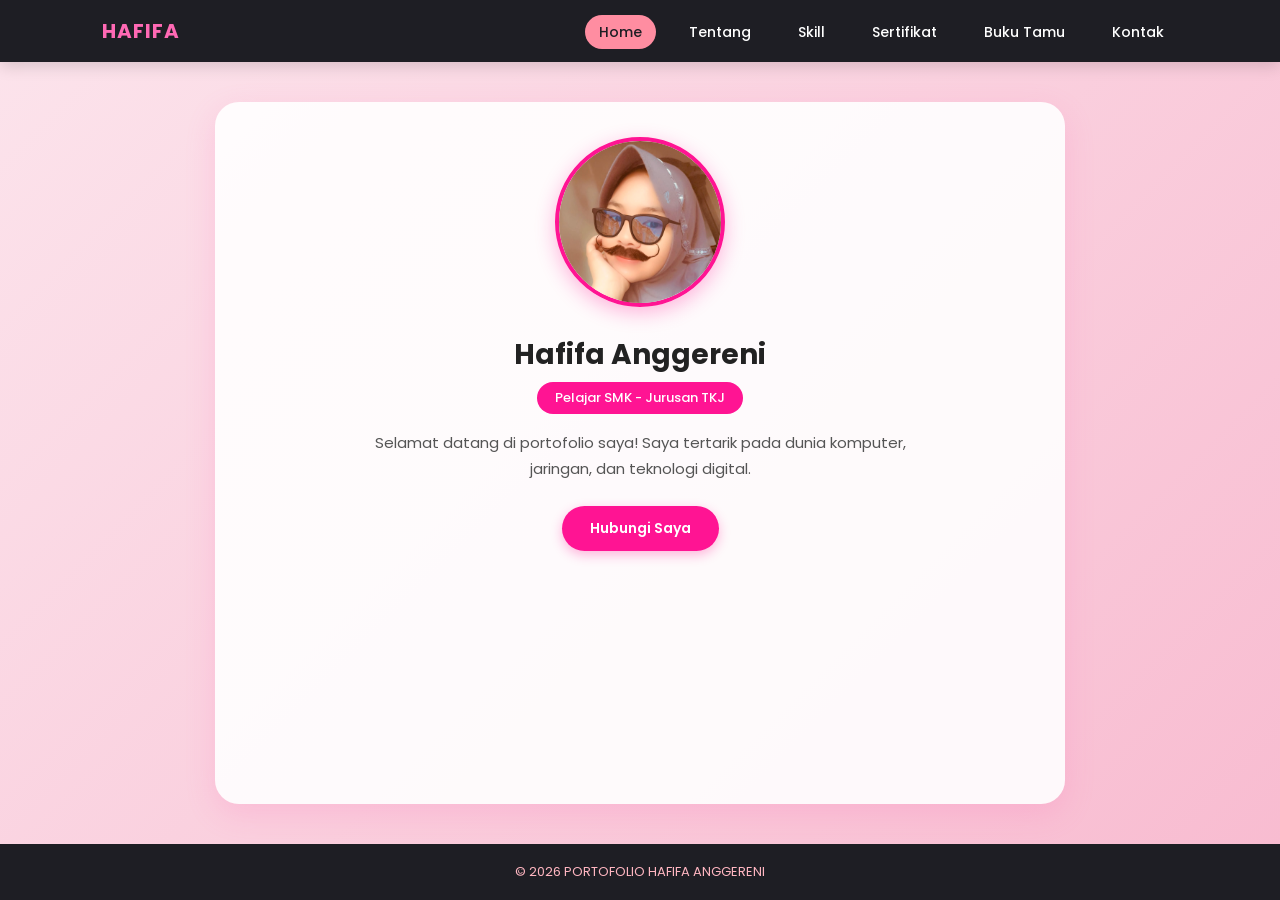
<file: index.html>
<!DOCTYPE html>
<html lang="id">
<head>
    <meta charset="UTF-8">
    <meta name="viewport" content="width=device-width, initial-scale=1.0">
    <title>Portofolio | Hafifa Anggereni</title>
    <style>
        @import url('https://fonts.googleapis.com/css2?family=Poppins:wght@300;400;500;600;700&display=swap');
        * { margin: 0; padding: 0; box-sizing: border-box; font-family: 'Poppins', sans-serif; }
        body { background: linear-gradient(135deg, #fce4ec 0%, #f8bbd0 100%); color: #444; min-height: 100vh; display: flex; flex-direction: column; }
        header { background-color: #1e1e24; padding: 16px 8%; display: flex; justify-content: space-between; align-items: center; box-shadow: 0 4px 15px rgba(0, 0, 0, 0.15); position: sticky; top: 0; z-index: 1000; }
        .logo { color: #ff69b4; font-size: 20px; font-weight: 700; letter-spacing: 1px; }
        nav a { color: #ffffff; text-decoration: none; margin-left: 15px; font-size: 14px; font-weight: 500; padding: 7px 14px; border-radius: 20px; transition: all 0.3s; }
        nav a:hover, nav a.active { color: #1e1e24; background-color: #ff8da1; }
        .container { max-width: 850px; width: 90%; margin: 40px auto; padding: 35px 30px; background: rgba(255, 255, 255, 0.9); border-radius: 24px; box-shadow: 0 10px 30px rgba(255, 105, 180, 0.2); flex: 1; text-align: center; }
        .profile-img { width: 170px; height: 170px; border-radius: 50%; object-fit: cover; border: 4px solid #ff1493; box-shadow: 0 6px 20px rgba(255, 20, 147, 0.3); margin-bottom: 20px; }
        .hero h1 { font-size: 28px; color: #222; margin-bottom: 6px; font-weight: 700; }
        .badge-tkj { display: inline-block; background: #ff1493; color: white; padding: 6px 18px; border-radius: 20px; font-size: 13px; font-weight: 500; margin-bottom: 16px; }
        .hero p { font-size: 15px; color: #555; line-height: 1.7; max-width: 580px; margin: 0 auto 25px; }
        .btn { display: inline-block; padding: 12px 28px; background-color: #ff1493; color: white; text-decoration: none; border-radius: 25px; font-weight: 600; font-size: 14px; box-shadow: 0 4px 12px rgba(255, 20, 147, 0.3); transition: all 0.2s; }
        .btn:hover { transform: translateY(-2px); background-color: #d81b60; }
        footer { background-color: #1e1e24; color: #ffb6c1; text-align: center; padding: 18px; font-size: 13px; margin-top: auto; }
        @media (max-width: 600px) { header { flex-direction: column; gap: 12px; } nav a { margin: 0 3px; font-size: 12px; padding: 5px 10px; } }
    </style>
</head>
<body>

    <header>
        <div class="logo">HAFIFA</div>
        <nav>
            <a href="index.html" class="active">Home</a>
            <a href="tentang.html">Tentang</a>
            <a href="skill.html">Skill</a>
            <a href="sertifikat.html">Sertifikat</a>
            <a href="bukutamu.html">Buku Tamu</a>
            <a href="kontak.html">Kontak</a>
        </nav>
    </header>

    <div class="container">
        <section class="hero">
            <img src="Images/01.jpeg" alt="Foto Hafifa Anggereni" class="profile-img">
            <h1>Hafifa Anggereni</h1>
            <span class="badge-tkj">Pelajar SMK - Jurusan TKJ</span>
            <p>Selamat datang di portofolio saya! Saya tertarik pada dunia komputer, jaringan, dan teknologi digital.</p>
            <a href="kontak.html" class="btn">Hubungi Saya</a>
        </section>
    </div>

    <footer>
        <p>© 2026 PORTOFOLIO HAFIFA ANGGERENI</p>
    </footer>

</body>
</html>
</file>
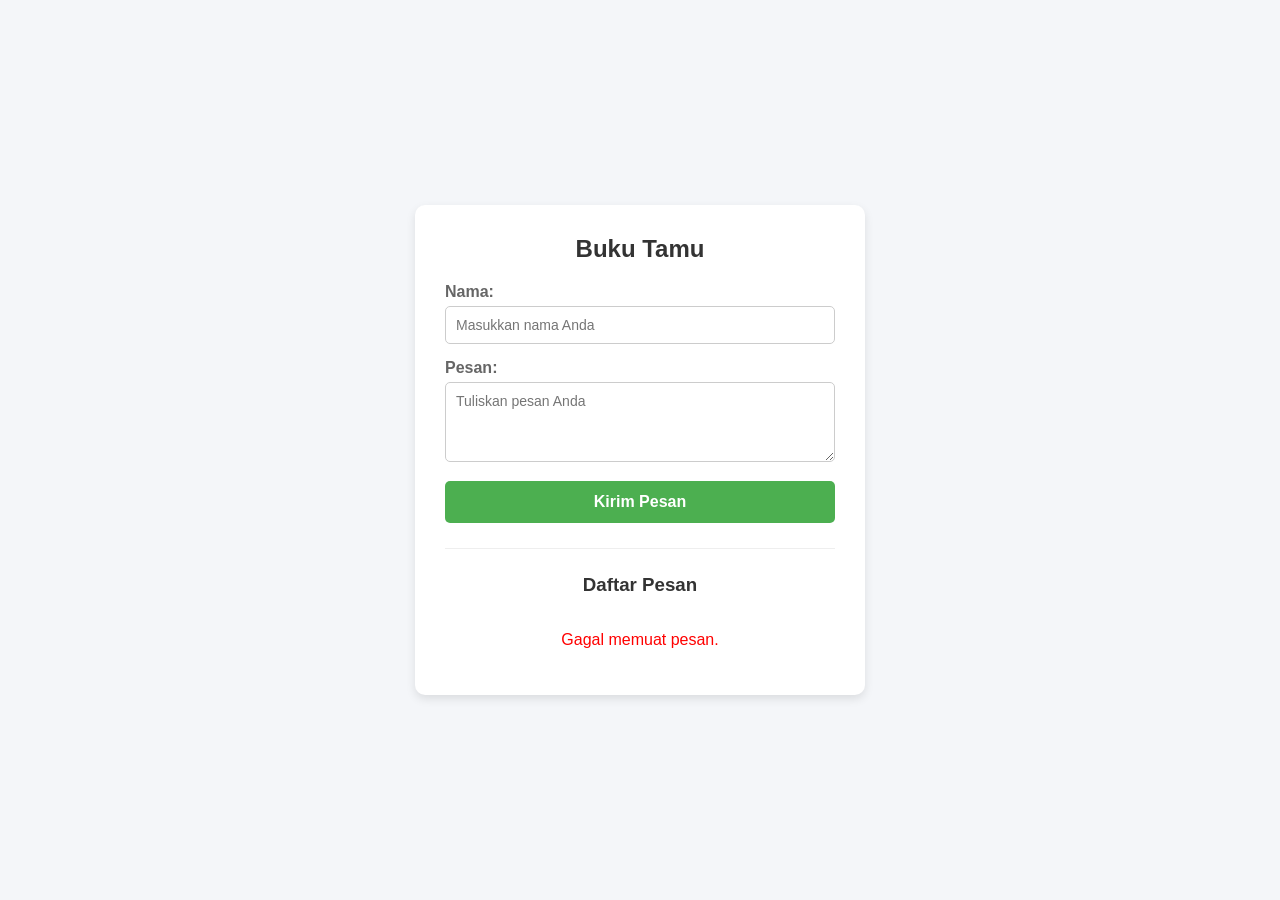
<file: bukutamu.html>
<!DOCTYPE html>
<html lang="id">
<head>
  <meta charset="UTF-8">
  <meta name="viewport" content="width=device-width, initial-scale=1.0">
  <title>Buku Tamu</title>
  <style>
    * { box-sizing: border-box; font-family: Arial, sans-serif; }
    body {
      background-color: #f4f6f9;
      display: flex;
      justify-content: center;
      align-items: center;
      min-height: 100vh;
      margin: 0;
      padding: 20px;
    }
    .container {
      background: #ffffff;
      padding: 30px;
      border-radius: 10px;
      box-shadow: 0 4px 10px rgba(0, 0, 0, 0.1);
      width: 100%;
      max-width: 450px;
    }
    h2, h3 { color: #333; text-align: center; margin-top: 0; }
    .form-group { margin-bottom: 15px; }
    label { display: block; margin-bottom: 5px; color: #666; font-weight: bold; }
    input[type="text"], textarea {
      width: 100%; padding: 10px; border: 1px solid #ccc; border-radius: 5px; font-size: 14px;
    }
    textarea { resize: vertical; height: 80px; }
    button {
      width: 100%; padding: 12px; background-color: #4CAF50; color: white;
      border: none; border-radius: 5px; font-size: 16px; cursor: pointer; font-weight: bold;
    }
    button:hover { background-color: #45a049; }
    #status { margin-top: 15px; text-align: center; font-weight: bold; }
    .success { color: green; }
    .error { color: red; }

    /* Area Pesan Masuk */
    hr { margin: 25px 0; border: 0; border-top: 1px solid #eee; }
    .pesan-list { max-height: 250px; overflow-y: auto; }
    .pesan-item {
      background: #f9f9f9;
      border-left: 4px solid #4CAF50;
      padding: 10px 12px;
      margin-bottom: 10px;
      border-radius: 4px;
    }
    .pesan-nama { font-weight: bold; color: #333; }
    .pesan-teks { color: #555; margin-top: 4px; }
  </style>
</head>
<body>

  <div class="container">
    <h2>Buku Tamu</h2>
    <form id="guestbookForm">
      <div class="form-group">
        <label for="nama">Nama:</label>
        <input type="text" id="nama" name="nama" placeholder="Masukkan nama Anda" required>
      </div>

      <div class="form-group">
        <label for="pesan">Pesan:</label>
        <textarea id="pesan" name="pesan" placeholder="Tuliskan pesan Anda" required></textarea>
      </div>

      <button type="submit" id="btnSubmit">Kirim Pesan</button>
    </form>

    <div id="status"></div>

    <hr>

    <h3>Daftar Pesan</h3>
    <div class="pesan-list" id="pesanList">
      <p style="text-align: center; color: #888;">Memuat pesan...</p>
    </div>
  </div>

  <script>
    // URL Web App Terbaru
    const scriptURL = 'https://script.google.com/macros/s/AKfycbx3_CASPjYju-N9RtZ7C8l1xPOXvOetKxXbVV67SfyQ84qWUMvieQdZNyBttJhk2vho/exec';

    const form = document.getElementById('guestbookForm');
    const btnSubmit = document.getElementById('btnSubmit');
    const statusDiv = document.getElementById('status');
    const pesanList = document.getElementById('pesanList');

    // Fungsi untuk memuat daftar pesan dari Google Sheets
    function muatPesan() {
      fetch(scriptURL)
        .then(response => response.json())
        .then(data => {
          pesanList.innerHTML = '';
          if (!data || data.length === 0) {
            pesanList.innerHTML = '<p style="text-align:center; color:#888;">Belum ada pesan.</p>';
            return;
          }
          // Tampilkan pesan terbaru di paling atas
          data.reverse().forEach(item => {
            const div = document.createElement('div');
            div.className = 'pesan-item';
            div.innerHTML = `
              <div class="pesan-nama">${item.nama}</div>
              <div class="pesan-teks">${item.pesan}</div>
            `;
            pesanList.appendChild(div);
          });
        })
        .catch(err => {
          pesanList.innerHTML = '<p style="text-align:center; color:red;">Gagal memuat pesan.</p>';
        });
    }

    // Kirim Pesan
    form.addEventListener('submit', e => {
      e.preventDefault();
      
      btnSubmit.disabled = true;
      btnSubmit.innerText = 'Mengirim...';

      fetch(scriptURL, {
        method: 'POST',
        mode: 'no-cors',
        headers: { 'Content-Type': 'application/x-www-form-urlencoded' },
        body: new URLSearchParams(new FormData(form)).toString()
      })
      .then(() => {
        statusDiv.className = 'success';
        statusDiv.innerText = 'Pesan berhasil dikirim!';
        form.reset();
        btnSubmit.disabled = false;
        btnSubmit.innerText = 'Kirim Pesan';
        
        // Muat ulang daftar pesan otomatis setelah dikirim
        setTimeout(muatPesan, 1500);
      })
      .catch(error => {
        statusDiv.className = 'error';
        statusDiv.innerText = 'Gagal mengirim pesan!';
        btnSubmit.disabled = false;
        btnSubmit.innerText = 'Kirim Pesan';
      });
    });

    // Muat pesan pertama kali saat halaman dibuka
    muatPesan();
  </script>

</body>
</html>
</file>
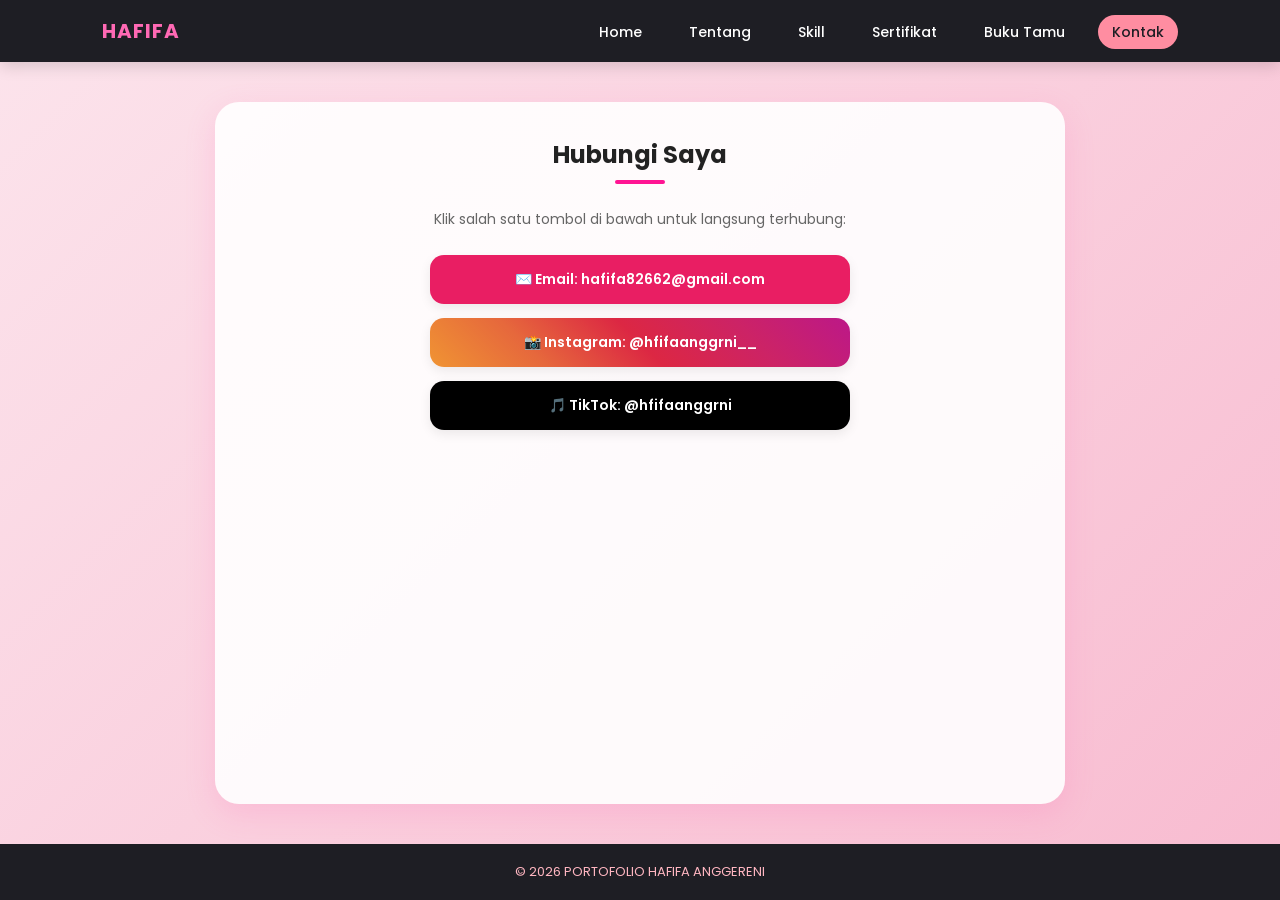
<file: kontak.html>
<!DOCTYPE html>
<html lang="id">
<head>
    <meta charset="UTF-8">
    <meta name="viewport" content="width=device-width, initial-scale=1.0">
    <title>Kontak | Hafifa Anggereni</title>
    <style>
        @import url('https://fonts.googleapis.com/css2?family=Poppins:wght@300;400;500;600;700&display=swap');
        * { margin: 0; padding: 0; box-sizing: border-box; font-family: 'Poppins', sans-serif; }
        body { background: linear-gradient(135deg, #fce4ec 0%, #f8bbd0 100%); color: #444; min-height: 100vh; display: flex; flex-direction: column; }
        header { background-color: #1e1e24; padding: 16px 8%; display: flex; justify-content: space-between; align-items: center; box-shadow: 0 4px 15px rgba(0, 0, 0, 0.15); position: sticky; top: 0; z-index: 1000; }
        .logo { color: #ff69b4; font-size: 20px; font-weight: 700; letter-spacing: 1px; }
        nav a { color: #ffffff; text-decoration: none; margin-left: 15px; font-size: 14px; font-weight: 500; padding: 7px 14px; border-radius: 20px; transition: all 0.3s; }
        nav a:hover, nav a.active { color: #1e1e24; background-color: #ff8da1; }
        .container { max-width: 850px; width: 90%; margin: 40px auto; padding: 35px 30px; background: rgba(255, 255, 255, 0.9); border-radius: 24px; box-shadow: 0 10px 30px rgba(255, 105, 180, 0.2); flex: 1; text-align: center; }
        .page-title { text-align: center; font-size: 24px; color: #222; margin-bottom: 25px; font-weight: 700; }
        .page-title::after { content: ''; display: block; width: 50px; height: 4px; background: #ff1493; margin: 8px auto 0; border-radius: 2px; }
        .social-links { display: flex; flex-direction: column; gap: 14px; max-width: 420px; margin: 0 auto; }
        .social-btn { display: flex; align-items: center; justify-content: center; gap: 10px; padding: 14px; border-radius: 14px; text-decoration: none; color: white; font-size: 14px; font-weight: 600; transition: all 0.2s; box-shadow: 0 4px 12px rgba(0,0,0,0.08); }
        .social-btn:hover { transform: translateY(-2px); opacity: 0.95; }
        .btn-email { background-color: #e91e63; }
        .btn-ig { background: linear-gradient(45deg, #f09433, #e6683c, #dc2743, #cc2366, #bc1888); }
        .btn-tiktok { background-color: #000000; }
        footer { background-color: #1e1e24; color: #ffb6c1; text-align: center; padding: 18px; font-size: 13px; margin-top: auto; }
        @media (max-width: 600px) { header { flex-direction: column; gap: 12px; } nav a { margin: 0 3px; font-size: 12px; padding: 5px 10px; } }
    </style>
</head>
<body>

    <header>
        <div class="logo">HAFIFA</div>
        <nav>
            <a href="index.html">Home</a>
            <a href="tentang.html">Tentang</a>
            <a href="skill.html">Skill</a>
            <a href="sertifikat.html">Sertifikat</a>
            <a href="bukutamu.html">Buku Tamu</a>
            <a href="kontak.html" class="active">Kontak</a>
        </nav>
    </header>

    <div class="container">
        <h2 class="page-title">Hubungi Saya</h2>
        <p style="text-align: center; margin-bottom: 25px; color: #666; font-size: 14px;">Klik salah satu tombol di bawah untuk langsung terhubung:</p>
        
        <div class="social-links">
            <a href="mailto:hafifa82662@gmail.com" class="social-btn btn-email">
                ✉️ Email: hafifa82662@gmail.com
            </a>
            <a href="https://instagram.com/hfifaanggrni__" target="_blank" class="social-btn btn-ig">
                📸 Instagram: @hfifaanggrni__
            </a>
            <a href="https://tiktok.com/@hfifaanggrni" target="_blank" class="social-btn btn-tiktok">
                🎵 TikTok: @hfifaanggrni
            </a>
        </div>
    </div>

    <footer>
        <p>© 2026 PORTOFOLIO HAFIFA ANGGERENI</p>
    </footer>

</body>
</html>
</file>
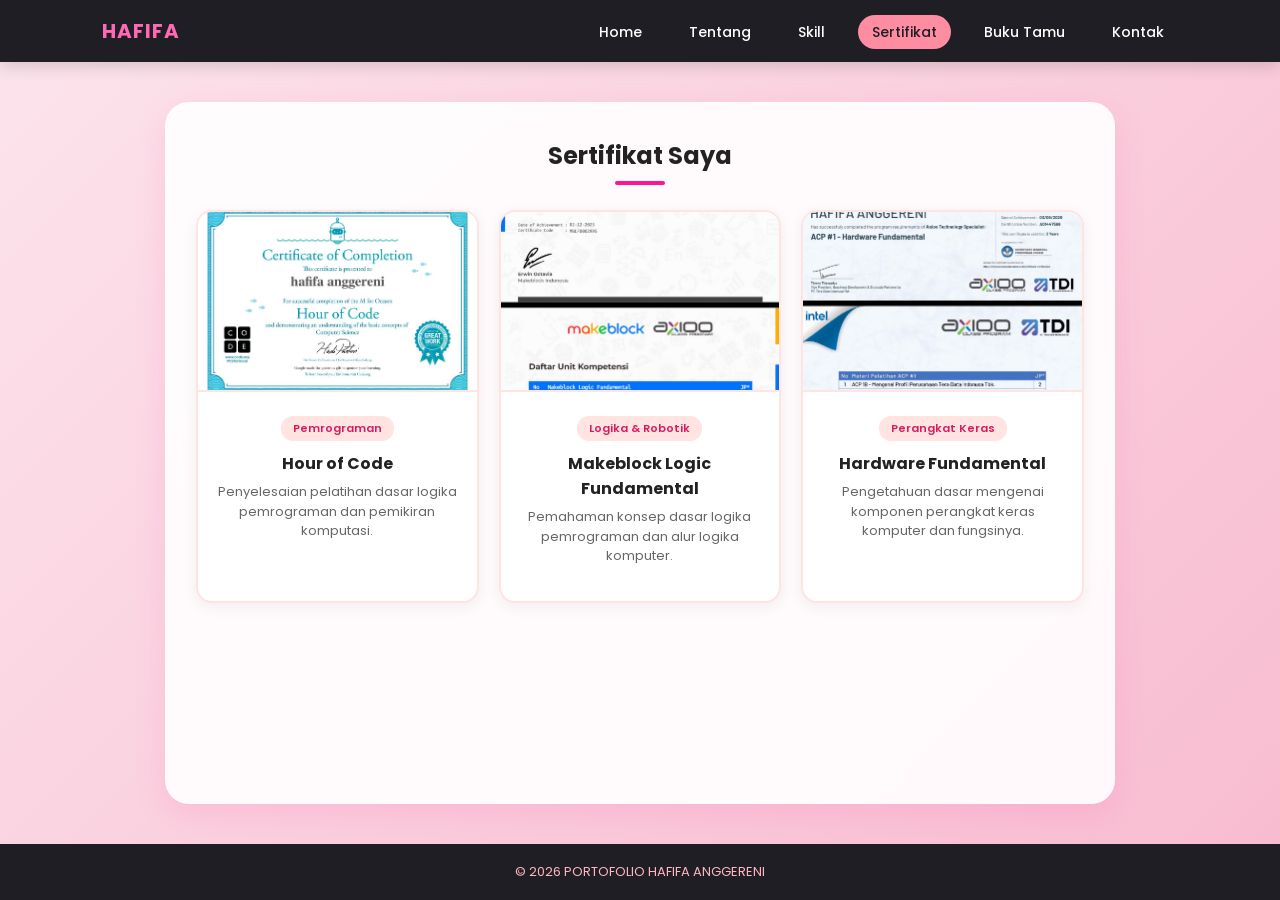
<file: sertifikat.html>
<!DOCTYPE html>
<html lang="id">
<head>
    <meta charset="UTF-8">
    <meta name="viewport" content="width=device-width, initial-scale=1.0">
    <title>Sertifikat | Hafifa Anggereni</title>
    
    <style>
        @import url('https://fonts.googleapis.com/css2?family=Poppins:wght@300;400;500;600;700&display=swap');

        * {
            margin: 0;
            padding: 0;
            box-sizing: border-box;
            font-family: 'Poppins', sans-serif;
        }

        body {
            background: linear-gradient(135deg, #fce4ec 0%, #f8bbd0 100%);
            color: #444;
            min-height: 100vh;
            display: flex;
            flex-direction: column;
        }

        /* Header & Navigasi */
        header {
            background-color: #1e1e24;
            padding: 16px 8%;
            display: flex;
            justify-content: space-between;
            align-items: center;
            box-shadow: 0 4px 15px rgba(0, 0, 0, 0.15);
            position: sticky;
            top: 0;
            z-index: 1000;
        }

        .logo {
            color: #ff69b4;
            font-size: 20px;
            font-weight: 700;
            letter-spacing: 1px;
        }

        nav a {
            color: #ffffff;
            text-decoration: none;
            margin-left: 15px;
            font-size: 14px;
            font-weight: 500;
            transition: all 0.3s ease;
            padding: 7px 14px;
            border-radius: 20px;
        }

        nav a:hover, nav a.active {
            color: #1e1e24;
            background-color: #ff8da1;
        }

        /* Container / Wadah Utama */
        .container {
            max-width: 950px;
            width: 90%;
            margin: 40px auto;
            padding: 35px 30px;
            background: rgba(255, 255, 255, 0.9);
            backdrop-filter: blur(10px);
            border-radius: 24px;
            box-shadow: 0 10px 30px rgba(255, 105, 180, 0.2);
            border: 1px solid rgba(255, 255, 255, 0.6);
            flex: 1;
            text-align: center;
        }

        /* Judul Halaman */
        .page-title {
            text-align: center;
            font-size: 24px;
            color: #222;
            margin-bottom: 25px;
            position: relative;
            font-weight: 700;
        }

        .page-title::after {
            content: '';
            display: block;
            width: 50px;
            height: 4px;
            background: #ff1493;
            margin: 8px auto 0;
            border-radius: 2px;
        }

        /* Grid Sertifikat */
        .cert-grid {
            display: grid;
            grid-template-columns: repeat(auto-fit, minmax(250px, 1fr));
            gap: 20px;
            margin-top: 20px;
        }

        .cert-card {
            background: white;
            border-radius: 16px;
            overflow: hidden;
            box-shadow: 0 4px 15px rgba(0,0,0,0.06);
            border: 2px solid #ffe4e1;
            text-align: center;
            padding-bottom: 20px;
            transition: transform 0.2s ease;
        }

        .cert-card:hover {
            transform: translateY(-5px);
            border-color: #ff69b4;
        }

        .cert-img {
            width: 100%;
            height: 180px;
            object-fit: cover;
            border-bottom: 2px solid #ffe4e1;
            background-color: #fff0f5;
        }

        .cert-info {
            padding: 15px;
            text-align: center;
        }

        .cert-badge {
            background-color: #ffe4e1;
            color: #d81b60;
            padding: 4px 12px;
            border-radius: 12px;
            font-size: 11px;
            font-weight: 600;
            display: inline-block;
            margin-bottom: 10px;
        }

        .cert-card h3 {
            font-size: 16px;
            color: #222;
            margin-bottom: 6px;
        }

        .cert-card p {
            font-size: 13px;
            color: #666;
            line-height: 1.5;
            text-align: center;
        }

        /* Footer */
        footer {
            background-color: #1e1e24;
            color: #ffb6c1;
            text-align: center;
            padding: 18px;
            font-size: 13px;
            margin-top: auto;
        }

        @media (max-width: 600px) {
            header {
                flex-direction: column;
                gap: 12px;
            }
            nav a {
                margin: 0 3px;
                font-size: 12px;
                padding: 5px 10px;
            }
        }
    </style>
</head>
<body>

    <header>
        <div class="logo">HAFIFA</div>
        <nav>
            <a href="index.html">Home</a>
            <a href="tentang.html">Tentang</a>
            <a href="skill.html">Skill</a>
            <a href="sertifikat.html" class="active">Sertifikat</a>
            <a href="bukutamu.html">Buku Tamu</a>
            <a href="kontak.html">Kontak</a>
        </nav>
    </header>

    <div class="container">
        <h2 class="page-title">Sertifikat Saya</h2>
        
        <div class="cert-grid">
            <!-- Sertifikat 1: Hour of Code -->
            <div class="cert-card">
                <img src="Images/sertifikat1.jpg" alt="Hour of Code" class="cert-img">
                <div class="cert-info">
                    <span class="cert-badge">Pemrograman</span>
                    <h3>Hour of Code</h3>
                    <p>Penyelesaian pelatihan dasar logika pemrograman dan pemikiran komputasi.</p>
                </div>
            </div>

            <!-- Sertifikat 2: Makeblock Logic Fundamental -->
            <div class="cert-card">
                <img src="Images/sertifikat2.jpg" alt="Makeblock Logic Fundamental" class="cert-img">
                <div class="cert-info">
                    <span class="cert-badge">Logika & Robotik</span>
                    <h3>Makeblock Logic Fundamental</h3>
                    <p>Pemahaman konsep dasar logika pemrograman dan alur logika komputer.</p>
                </div>
            </div>

            <!-- Sertifikat 3: Hardware Fundamental -->
            <div class="cert-card">
                <img src="Images/sertifikat3.jpg" alt="Hardware Fundamental" class="cert-img">
                <div class="cert-info">
                    <span class="cert-badge">Perangkat Keras</span>
                    <h3>Hardware Fundamental</h3>
                    <p>Pengetahuan dasar mengenai komponen perangkat keras komputer dan fungsinya.</p>
                </div>
            </div>
        </div>
    </div>

    <footer>
        <p>© 2026 PORTOFOLIO HAFIFA ANGGERENI</p>
    </footer>

</body>
</html>
</file>
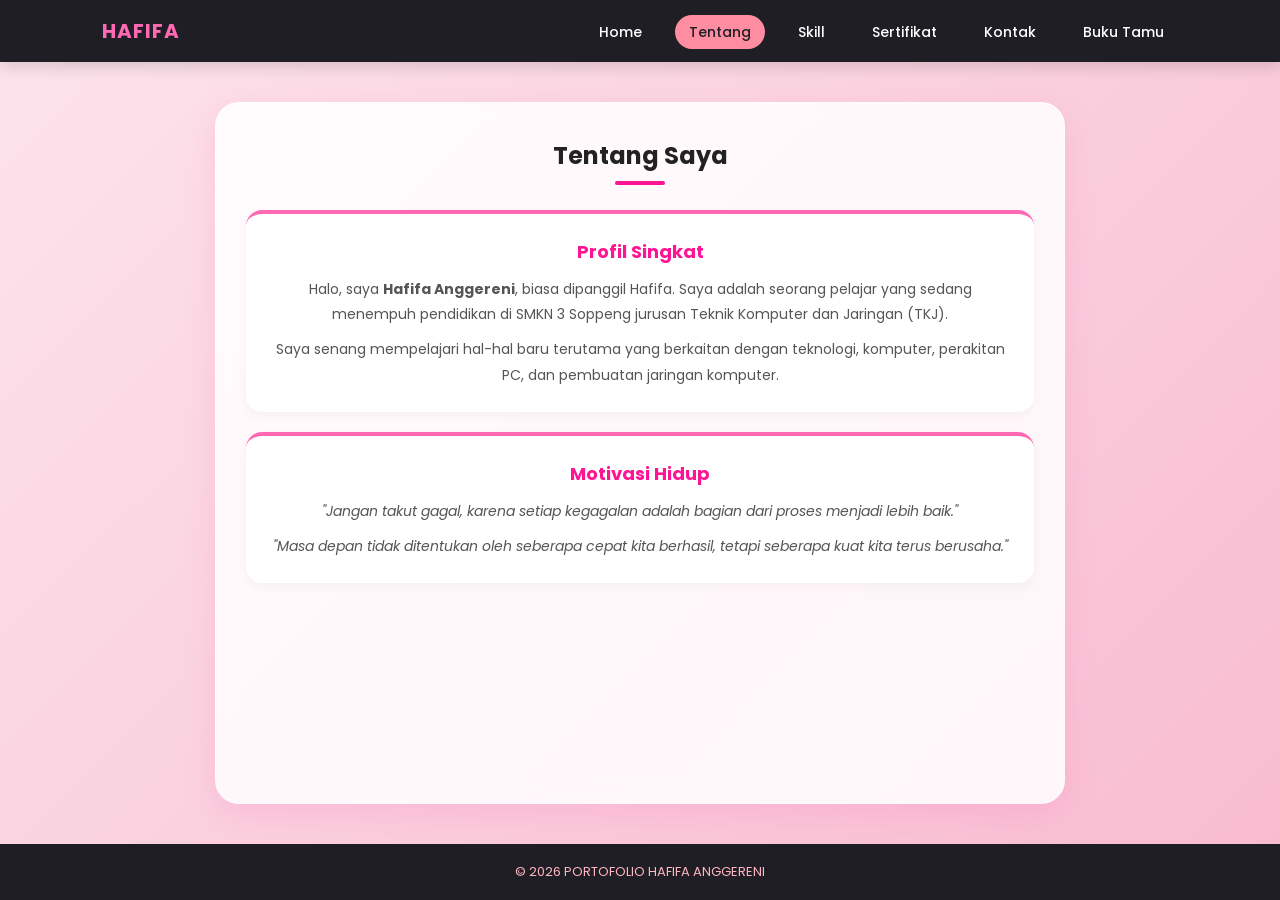
<file: tentang.html>
<!DOCTYPE html>
<html lang="id">
<head>
    <meta charset="UTF-8">
    <meta name="viewport" content="width=device-width, initial-scale=1.0">
    <title>Tentang Saya | Hafifa Anggereni</title>
    <link rel="stylesheet" href="style.css">
</head>
<body>

    <header>
        <div class="logo">HAFIFA</div>
        <nav>
            <a href="index.html">Home</a>
            <a href="tentang.html" class="active">Tentang</a>
            <a href="skill.html">Skill</a>
            <a href="sertifikat.html">Sertifikat</a>
            <a href="kontak.html">Kontak</a>
            <a href="bukutamu.html">Buku Tamu</a>
        </nav>
    </header>

    <div class="container">
        <h2 class="page-title">Tentang Saya</h2>
        
        <div class="content-card">
            <h3>Profil Singkat</h3>
            <p>Halo, saya <strong>Hafifa Anggereni</strong>, biasa dipanggil Hafifa. Saya adalah seorang pelajar yang sedang menempuh pendidikan di SMKN 3 Soppeng jurusan Teknik Komputer dan Jaringan (TKJ).</p>
            <p style="margin-top: 10px;">Saya senang mempelajari hal-hal baru terutama yang berkaitan dengan teknologi, komputer, perakitan PC, dan pembuatan jaringan komputer.</p>
        </div>

        <div class="content-card">
            <h3>Motivasi Hidup</h3>
            <p style="font-style: italic; margin-bottom: 10px;">"Jangan takut gagal, karena setiap kegagalan adalah bagian dari proses menjadi lebih baik."</p>
            <p style="font-style: italic;">"Masa depan tidak ditentukan oleh seberapa cepat kita berhasil, tetapi seberapa kuat kita terus berusaha."</p>
        </div>
    </div>

    <footer>
        <p>© 2026 PORTOFOLIO HAFIFA ANGGERENI</p>
    </footer>

</body>
</html>
</file>
<file: style.css>
/* Reset & Import Font Modern */
@import url('https://fonts.googleapis.com/css2?family=Poppins:wght@300;400;500;600;700&display=swap');

* {
    margin: 0;
    padding: 0;
    box-sizing: border-box;
    font-family: 'Poppins', sans-serif;
}

body {
    background: linear-gradient(135deg, #fce4ec 0%, #f8bbd0 100%);
    color: #444;
    min-height: 100vh;
    display: flex;
    flex-direction: column;
}

/* Header & Navigasi */
header {
    background-color: #1e1e24;
    padding: 16px 8%;
    display: flex;
    justify-content: space-between;
    align-items: center;
    box-shadow: 0 4px 15px rgba(0, 0, 0, 0.15);
    position: sticky;
    top: 0;
    z-index: 1000;
}

.logo {
    color: #ff69b4;
    font-size: 20px;
    font-weight: 700;
    letter-spacing: 1px;
}

nav a {
    color: #ffffff;
    text-decoration: none;
    margin-left: 15px;
    font-size: 14px;
    font-weight: 500;
    transition: all 0.3s ease;
    padding: 7px 14px;
    border-radius: 20px;
}

nav a:hover, nav a.active {
    color: #1e1e24;
    background-color: #ff8da1;
}

/* Container Utama */
.container {
    max-width: 850px;
    width: 90%;
    margin: 40px auto;
    padding: 35px 30px;
    background: rgba(255, 255, 255, 0.85);
    backdrop-filter: blur(10px);
    border-radius: 24px;
    box-shadow: 0 10px 30px rgba(255, 105, 180, 0.2);
    border: 1px solid rgba(255, 255, 255, 0.6);
    flex: 1;
    text-align: center;
}

/* Home / Hero Section */
.hero {
    text-align: center;
    padding: 10px 0;
}

.profile-img {
    width: 170px;
    height: 170px;
    border-radius: 50%;
    object-fit: cover;
    border: 4px solid #ff1493;
    box-shadow: 0 6px 20px rgba(255, 20, 147, 0.3);
    margin-bottom: 20px;
}

.hero h1 {
    font-size: 28px;
    color: #222;
    margin-bottom: 6px;
    font-weight: 700;
}

.badge-tkj {
    display: inline-block;
    background: #ff1493;
    color: white;
    padding: 6px 18px;
    border-radius: 20px;
    font-size: 13px;
    font-weight: 500;
    margin-bottom: 16px;
    letter-spacing: 0.5px;
}

.hero p {
    font-size: 15px;
    color: #555;
    line-height: 1.7;
    max-width: 580px;
    margin: 0 auto 25px;
}

/* Tombol Utama */
.btn {
    display: inline-block;
    padding: 12px 28px;
    background-color: #ff1493;
    color: white;
    text-decoration: none;
    border-radius: 25px;
    font-weight: 600;
    font-size: 14px;
    box-shadow: 0 4px 12px rgba(255, 20, 147, 0.3);
    transition: all 0.2s ease;
}

.btn:hover {
    transform: translateY(-2px);
    background-color: #d81b60;
}

/* Judul Halaman */
.page-title {
    text-align: center;
    font-size: 24px;
    color: #222;
    margin-bottom: 25px;
    position: relative;
    font-weight: 700;
}

.page-title::after {
    content: '';
    display: block;
    width: 50px;
    height: 4px;
    background: #ff1493;
    margin: 8px auto 0;
    border-radius: 2px;
}

/* Kategori & Card Teks */
.content-card {
    background: #ffffff;
    padding: 24px;
    border-radius: 16px;
    margin-bottom: 20px;
    box-shadow: 0 4px 12px rgba(0,0,0,0.04);
    border-top: 4px solid #ff69b4;
    text-align: center;
}

.content-card h3 {
    color: #ff1493;
    margin-bottom: 12px;
    font-size: 18px;
}

.content-card p {
    font-size: 14px;
    line-height: 1.8;
    color: #555;
    text-align: center;
}

/* Grid Skill */
.skills-grid {
    display: grid;
    grid-template-columns: repeat(auto-fit, minmax(160px, 1fr));
    gap: 15px;
}

.skill-card {
    background: #ffffff;
    padding: 18px 15px;
    border-radius: 16px;
    text-align: center;
    font-weight: 600;
    font-size: 14px;
    color: #333;
    box-shadow: 0 4px 10px rgba(0,0,0,0.04);
    border-bottom: 3px solid #ff69b4;
    transition: transform 0.2s;
}

.skill-card:hover {
    transform: translateY(-4px);
    background-color: #fff0f5;
}

/* Grid Sertifikat */
.cert-grid {
    display: grid;
    grid-template-columns: repeat(auto-fit, minmax(240px, 1fr));
    gap: 20px;
}

.cert-card {
    background: white;
    border-radius: 16px;
    overflow: hidden;
    box-shadow: 0 4px 15px rgba(0,0,0,0.06);
    border: 1px solid #ffe4e1;
    text-align: center;
    padding-bottom: 20px;
    transition: transform 0.2s ease;
}

.cert-card:hover {
    transform: translateY(-4px);
}

.cert-img {
    width: 100%;
    height: 160px;
    object-fit: cover;
    border-bottom: 2px solid #ffe4e1;
}

.cert-info {
    padding: 15px 15px 0;
    text-align: center;
}

.cert-badge {
    background-color: #ffe4e1;
    color: #d81b60;
    padding: 4px 12px;
    border-radius: 12px;
    font-size: 11px;
    font-weight: 600;
    display: inline-block;
    margin-bottom: 8px;
}

.cert-card h3 {
    font-size: 16px;
    color: #222;
    margin-bottom: 6px;
}

.cert-card p {
    font-size: 13px;
    color: #666;
    line-height: 1.5;
    text-align: center;
}

/* Kontak Sosial Media */
.social-links {
    display: flex;
    flex-direction: column;
    gap: 14px;
    max-width: 420px;
    margin: 0 auto;
}

.social-btn {
    display: flex;
    align-items: center;
    justify-content: center;
    gap: 10px;
    padding: 14px;
    border-radius: 14px;
    text-decoration: none;
    color: white;
    font-size: 14px;
    font-weight: 600;
    transition: all 0.2s ease;
    box-shadow: 0 4px 12px rgba(0,0,0,0.08);
}

.social-btn:hover {
    transform: translateY(-2px);
    opacity: 0.95;
}

.btn-email { background-color: #e91e63; }
.btn-ig { background: linear-gradient(45deg, #f09433, #e6683c, #dc2743, #cc2366, #bc1888); }
.btn-tiktok { background-color: #000000; }

/* Halaman Buku Tamu */
.guest-form {
    display: flex;
    flex-direction: column;
    gap: 15px;
    margin-bottom: 35px;
}

.form-group {
    display: flex;
    flex-direction: column;
    text-align: left;
}

.form-group label {
    font-size: 13px;
    font-weight: 600;
    margin-bottom: 6px;
    color: #333;
}

.form-group input, 
.form-group textarea {
    width: 100%;
    padding: 12px;
    border: 1.5px solid #ffb6c1;
    border-radius: 12px;
    outline: none;
    transition: 0.3s;
    font-size: 14px;
}

.form-group input:focus, 
.form-group textarea:focus {
    border-color: #ff1493;
    box-shadow: 0 0 8px rgba(255, 20, 147, 0.2);
}

.btn-submit {
    background-color: #ff1493;
    color: white;
    border: none;
    padding: 12px 28px;
    border-radius: 25px;
    font-weight: 600;
    font-size: 14px;
    cursor: pointer;
    box-shadow: 0 4px 12px rgba(255, 20, 147, 0.3);
    transition: all 0.2s ease;
    align-self: center;
}

.btn-submit:hover {
    background-color: #d81b60;
    transform: translateY(-2px);
}

.guest-list {
    display: flex;
    flex-direction: column;
    gap: 15px;
    text-align: left;
}

.guest-card {
    background: #ffffff;
    padding: 18px;
    border-radius: 15px;
    border-left: 5px solid #ff1493;
    box-shadow: 0 4px 10px rgba(0, 0, 0, 0.05);
}

.guest-card h4 {
    color: #ff1493;
    font-size: 15px;
    margin-bottom: 4px;
}

.guest-card p {
    font-size: 13.5px;
    color: #444;
    line-height: 1.5;
}

/* Footer */
footer {
    background-color: #1e1e24;
    color: #ffb6c1;
    text-align: center;
    padding: 18px;
    font-size: 13px;
    margin-top: auto;
}

/* Respon HP */
@media (max-width: 600px) {
    header {
        flex-direction: column;
        gap: 12px;
    }
    nav a {
        margin: 0 3px;
        font-size: 12px;
        padding: 5px 10px;
    }
}
</file>
